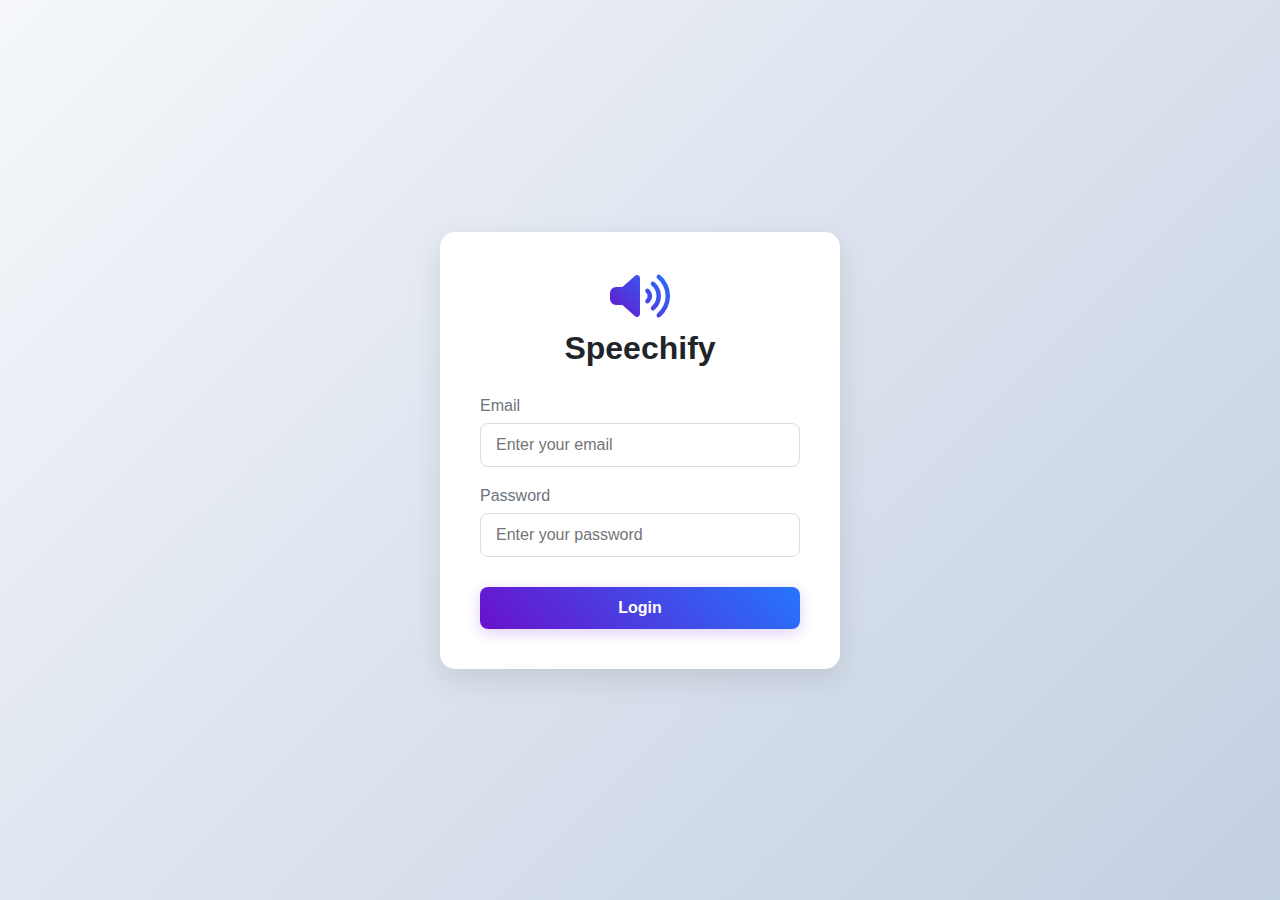
<file: index.html>
<!DOCTYPE html>
<html lang="en">
<head>
    <meta charset="UTF-8">
    <meta name="viewport" content="width=device-width, initial-scale=1.0">
    <title>Speechify | Login</title>
    <link rel="stylesheet" href="https://cdnjs.cloudflare.com/ajax/libs/font-awesome/6.4.0/css/all.min.css">
    <link rel="stylesheet" href="css/auth.css">
</head>
<body>
    <div class="login-container">
        <div class="logo">
            <i class="fas fa-volume-up"></i>
            <h1>Speechify</h1>
        </div>
        
        <form class="login-form">
            <div class="input-group">
                <label for="email">Email</label>
                <input type="email" id="email" placeholder="Enter your email" required>
            </div>
            
            <div class="input-group">
                <label for="password">Password</label>
                <input type="password" id="password" placeholder="Enter your password" required>
            </div>
            
            <button type="submit" class="login-btn">Login</button>
        </form>
    </div>

    <script src="js/auth.js"></script>
</body>
</html>
</file>
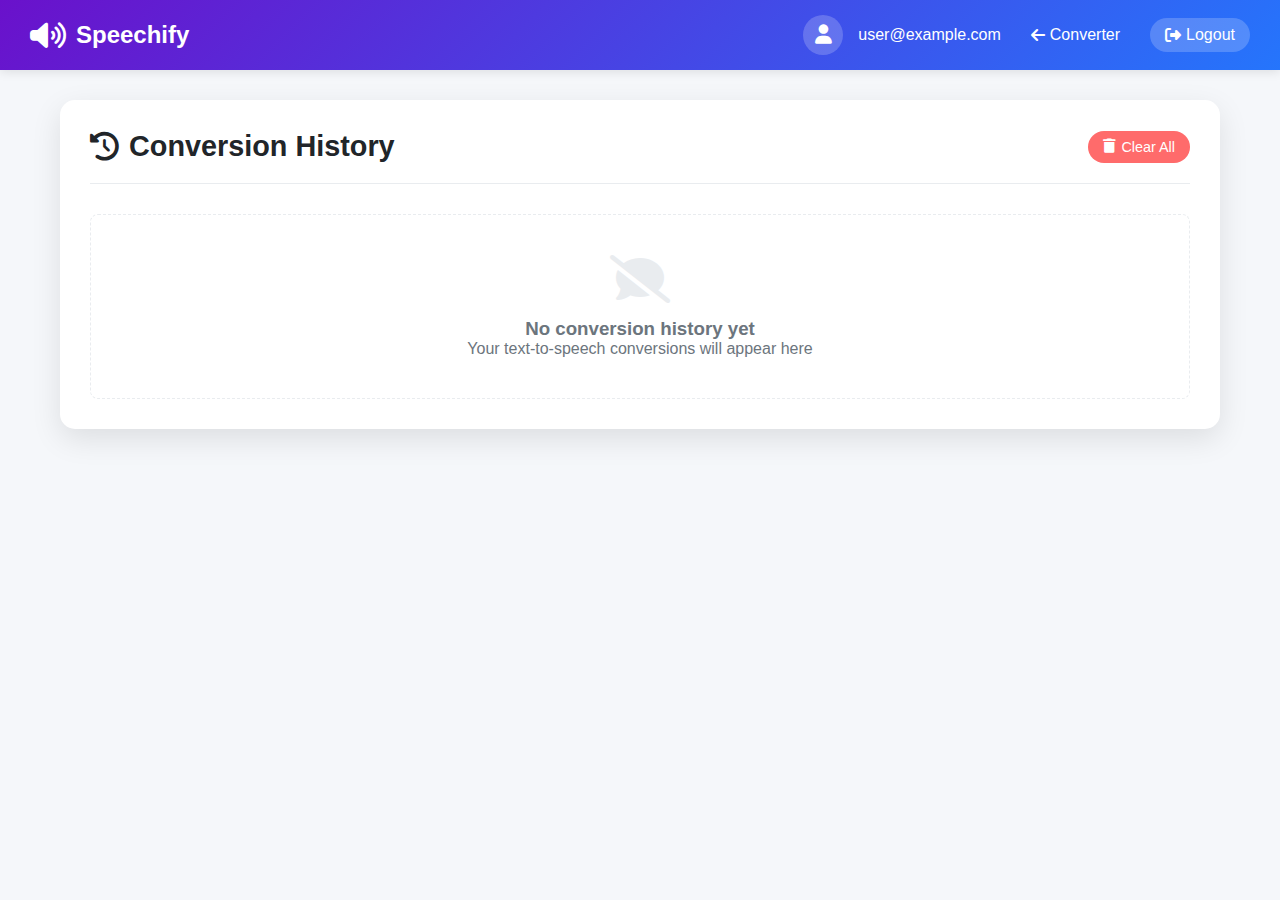
<file: history.html>
<!DOCTYPE html>
<html lang="en">
<head>
    <meta charset="UTF-8">
    <meta name="viewport" content="width=device-width, initial-scale=1.0">
    <title>Speechify | Conversion History</title>
    <link rel="stylesheet" href="https://cdnjs.cloudflare.com/ajax/libs/font-awesome/6.4.0/css/all.min.css">
    <link rel="stylesheet" href="css/history.css">
</head>
<body>
    <header>
        <div class="logo">
            <i class="fas fa-volume-up"></i>
            <h1>Speechify</h1>
        </div>
        
        <div class="user-menu">
            <div class="profile-icon" id="profile-icon">
                <i class="fas fa-user"></i>
            </div>
            <span class="user-email" id="user-email">user@example.com</span>
            <a href="tool.html" class="nav-link">
                <i class="fas fa-arrow-left"></i> Converter
            </a>
            <button class="logout-btn">
                <i class="fas fa-sign-out-alt"></i> Logout
            </button>
        </div>
    </header>
    
    <main>
        <div class="history-container">
            <div class="history-header">
                <h2><i class="fas fa-history"></i> Conversion History</h2>
                <button class="btn-clear" id="clear-all-btn">
                    <i class="fas fa-trash"></i> Clear All
                </button>
            </div>
            
            <ul class="history-list" id="history-list">
                <!-- History items will be inserted here by JavaScript -->
            </ul>
        </div>
    </main>

    <script src="js/history.js"></script>
</body>
</html>
</file>
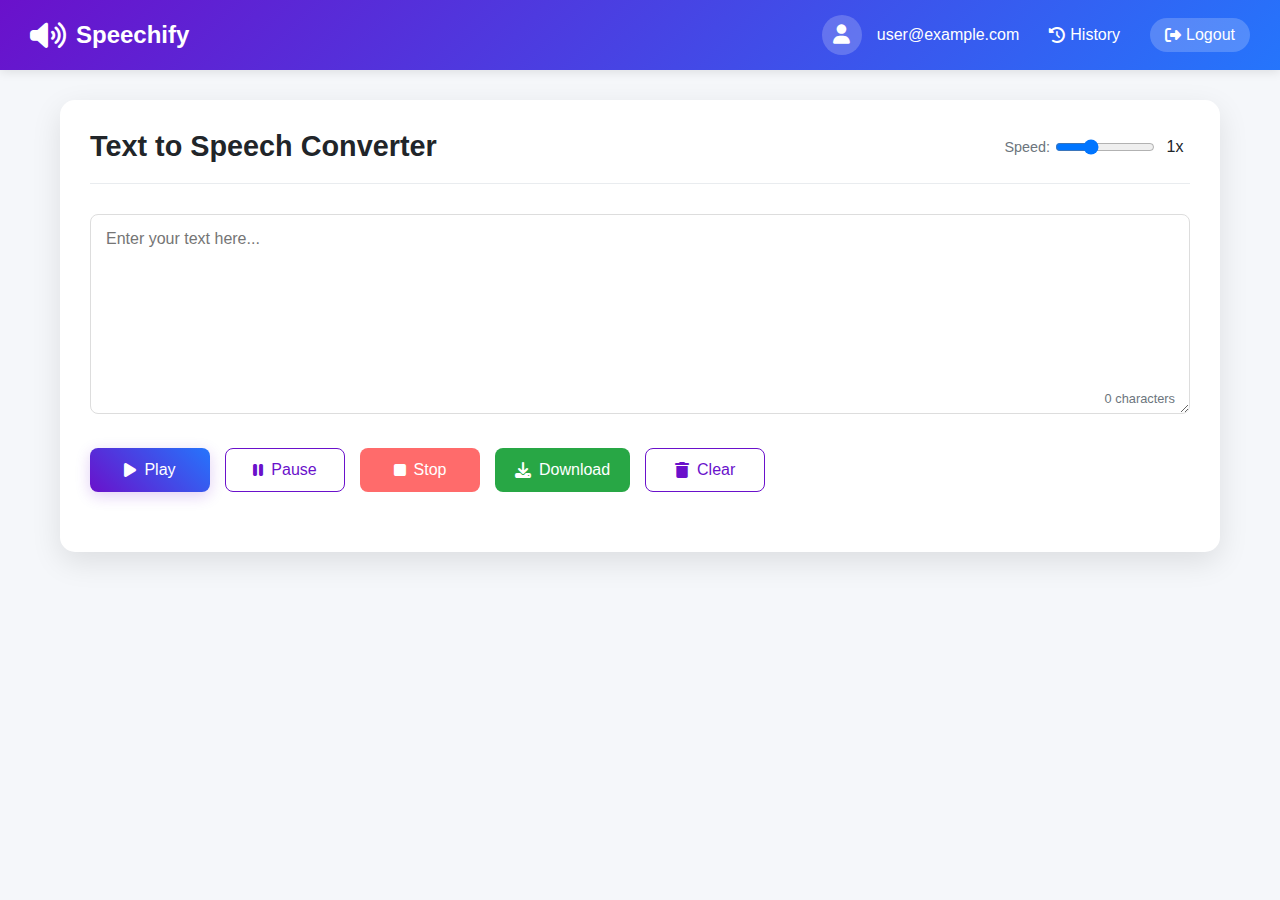
<file: tool.html>
<!DOCTYPE html>
<html lang="en">
<head>
    <meta charset="UTF-8">
    <meta name="viewport" content="width=device-width, initial-scale=1.0">
    <title>Speechify | Text to Speech Converter</title>
    <link rel="stylesheet" href="https://cdnjs.cloudflare.com/ajax/libs/font-awesome/6.4.0/css/all.min.css">
    <link rel="stylesheet" href="css/tool.css">
</head>
<body>
    <header>
        <div class="logo">
            <i class="fas fa-volume-up"></i>
            <h1>Speechify</h1>
        </div>
        
        <div class="user-menu">
            <div class="profile-icon" id="profile-icon">
                <i class="fas fa-user"></i>
            </div>
            <span class="user-email" id="user-email">user@example.com</span>
            <a href="history.html" class="nav-link">
                <i class="fas fa-history"></i> History
            </a>
            <button class="logout-btn">
                <i class="fas fa-sign-out-alt"></i> Logout
            </button>
        </div>
    </header>
    
    <main>
        <div class="tool-container">
            <div class="tool-header">
                <h2>Text to Speech Converter</h2>
                
                <div class="speed-control">
                    <label for="speed">Speed:</label>
                    <input type="range" id="speed" min="0.5" max="2" step="0.1" value="1">
                    <span class="speed-value" id="speed-value">1x</span>
                </div>
            </div>
            
            <div class="text-area-container">
                <textarea class="text-area" id="text-to-speech" placeholder="Enter your text here..."></textarea>
                <div class="char-count" id="char-count">0 characters</div>
            </div>
            
            <div class="action-buttons">
                <button class="btn btn-primary" id="play-btn">
                    <i class="fas fa-play"></i> Play
                </button>
                <button class="btn btn-secondary" id="pause-btn">
                    <i class="fas fa-pause"></i> Pause
                </button>
                <button class="btn btn-accent" id="stop-btn">
                    <i class="fas fa-stop"></i> Stop
                </button>
                <button class="btn btn-success" id="download-btn">
                    <i class="fas fa-download"></i> Download
                </button>
                <button class="btn btn-secondary" id="clear-btn">
                    <i class="fas fa-trash"></i> Clear
                </button>
            </div>
        </div>
    </main>

    <script src="js/tool.js"></script>
</body>
</html>
</file>
<file: css/auth.css>
:root {
    --primary: #6a11cb;
    --primary-dark: #4a0ba3;
    --secondary: #2575fc;
    --light: #f8f9fa;
    --dark: #212529;
    --gray: #6c757d;
}

* {
    margin: 0;
    padding: 0;
    box-sizing: border-box;
    font-family: 'Segoe UI', Tahoma, Geneva, Verdana, sans-serif;
}

body {
    background: linear-gradient(135deg, #f5f7fa 0%, #c3cfe2 100%);
    display: flex;
    justify-content: center;
    align-items: center;
    min-height: 100vh;
}

.login-container {
    background-color: white;
    border-radius: 15px;
    box-shadow: 0 10px 30px rgba(0, 0, 0, 0.1);
    width: 100%;
    max-width: 400px;
    padding: 40px;
    text-align: center;
    animation: fadeIn 0.5s ease-in-out;
}

@keyframes fadeIn {
    from { opacity: 0; transform: translateY(20px); }
    to { opacity: 1; transform: translateY(0); }
}

.logo {
    margin-bottom: 30px;
}

.logo i {
    font-size: 3rem;
    background: linear-gradient(45deg, var(--primary), var(--secondary));
    -webkit-background-clip: text;
    background-clip: text;
    color: transparent;
}

.logo h1 {
    color: var(--dark);
    margin-top: 10px;
    font-weight: 700;
}

.login-form .input-group {
    margin-bottom: 20px;
    text-align: left;
    position: relative;
}

.login-form label {
    display: block;
    margin-bottom: 8px;
    color: var(--gray);
    font-weight: 500;
}

.login-form input {
    width: 100%;
    padding: 12px 15px;
    border: 1px solid #ddd;
    border-radius: 8px;
    font-size: 1rem;
    transition: all 0.3s;
}

.login-form input:focus {
    outline: none;
    border-color: var(--primary);
    box-shadow: 0 0 0 3px rgba(106, 17, 203, 0.1);
}

.login-btn {
    background: linear-gradient(45deg, var(--primary), var(--secondary));
    color: white;
    border: none;
    padding: 12px;
    width: 100%;
    border-radius: 8px;
    font-size: 1rem;
    font-weight: 600;
    cursor: pointer;
    transition: all 0.3s;
    margin-top: 10px;
    box-shadow: 0 4px 15px rgba(106, 17, 203, 0.2);
}

.login-btn:hover {
    background: linear-gradient(45deg, var(--primary-dark), var(--secondary));
    transform: translateY(-2px);
    box-shadow: 0 6px 20px rgba(106, 17, 203, 0.3);
}
</file>
<file: css/history.css>
:root {
    --primary: #6a11cb;
    --primary-dark: #4a0ba3;
    --secondary: #2575fc;
    --accent: #ff6b6b;
    --light: #f8f9fa;
    --dark: #212529;
    --gray: #6c757d;
    --light-gray: #e9ecef;
}

* {
    margin: 0;
    padding: 0;
    box-sizing: border-box;
    font-family: 'Segoe UI', Tahoma, Geneva, Verdana, sans-serif;
}

body {
    background-color: #f5f7fa;
}

header {
    background: linear-gradient(135deg, var(--primary), var(--secondary));
    color: white;
    box-shadow: 0 2px 10px rgba(0, 0, 0, 0.1);
    padding: 15px 30px;
    display: flex;
    justify-content: space-between;
    align-items: center;
}

.logo {
    display: flex;
    align-items: center;
}

.logo i {
    font-size: 1.8rem;
    margin-right: 10px;
}

.logo h1 {
    font-weight: 700;
    font-size: 1.5rem;
}

.user-menu {
    display: flex;
    align-items: center;
    gap: 15px;
}

.profile-icon {
    width: 40px;
    height: 40px;
    border-radius: 50%;
    background: rgba(255, 255, 255, 0.2);
    color: white;
    display: flex;
    align-items: center;
    justify-content: center;
    font-size: 1.2rem;
}

.user-email {
    font-weight: 500;
    color: white;
}

.nav-link {
    color: white;
    text-decoration: none;
    display: flex;
    align-items: center;
    gap: 5px;
    padding: 8px 15px;
    border-radius: 20px;
    transition: all 0.3s;
}

.nav-link:hover {
    background: rgba(255, 255, 255, 0.2);
}

.logout-btn {
    background: rgba(255, 255, 255, 0.2);
    border: none;
    color: white;
    cursor: pointer;
    font-size: 1rem;
    padding: 8px 15px;
    border-radius: 20px;
    display: flex;
    align-items: center;
    gap: 5px;
    transition: all 0.3s;
}

.logout-btn:hover {
    background: rgba(255, 255, 255, 0.3);
}

main {
    max-width: 1200px;
    margin: 30px auto;
    padding: 0 20px;
}

.history-container {
    background-color: white;
    border-radius: 15px;
    box-shadow: 0 10px 30px rgba(0, 0, 0, 0.1);
    padding: 30px;
    animation: fadeIn 0.5s ease-in-out;
}

@keyframes fadeIn {
    from { opacity: 0; transform: translateY(20px); }
    to { opacity: 1; transform: translateY(0); }
}

.history-header {
    display: flex;
    justify-content: space-between;
    align-items: center;
    margin-bottom: 30px;
    border-bottom: 1px solid var(--light-gray);
    padding-bottom: 20px;
}

.history-header h2 {
    color: var(--dark);
    font-size: 1.8rem;
    display: flex;
    align-items: center;
    gap: 10px;
}

.btn-clear {
    background-color: var(--accent);
    color: white;
    border: none;
    padding: 8px 15px;
    border-radius: 20px;
    font-size: 0.9rem;
    cursor: pointer;
    display: flex;
    align-items: center;
    gap: 5px;
    transition: all 0.3s;
}

.btn-clear:hover {
    background-color: #ff5252;
}

.history-list {
    list-style: none;
}

.history-item {
    padding: 20px;
    border: 1px solid var(--light-gray);
    border-radius: 8px;
    margin-bottom: 15px;
    transition: all 0.3s;
}

.history-item:hover {
    border-color: var(--primary);
    box-shadow: 0 2px 10px rgba(106, 17, 203, 0.1);
}

.history-text {
    margin-bottom: 10px;
    color: var(--dark);
    line-height: 1.5;
}

.history-meta {
    display: flex;
    justify-content: space-between;
    align-items: center;
    color: var(--gray);
    font-size: 0.9rem;
    margin-bottom: 15px;
}

.history-actions {
    display: flex;
    gap: 10px;
}

.history-btn {
    padding: 8px 15px;
    border-radius: 20px;
    font-size: 0.9rem;
    cursor: pointer;
    transition: all 0.3s;
    display: flex;
    align-items: center;
    gap: 5px;
}

.btn-play {
    background: linear-gradient(45deg, var(--primary), var(--secondary));
    color: white;
    border: none;
}

.btn-play:hover {
    background: linear-gradient(45deg, var(--primary-dark), var(--secondary));
}

.btn-delete {
    background-color: white;
    color: var(--accent);
    border: 1px solid var(--accent);
}

.btn-delete:hover {
    background-color: #ffeeee;
}

.empty-history {
    text-align: center;
    color: var(--gray);
    padding: 40px 20px;
    border: 1px dashed var(--light-gray);
    border-radius: 8px;
}

.empty-history i {
    font-size: 3rem;
    margin-bottom: 15px;
    color: var(--light-gray);
}

@media (max-width: 768px) {
    .history-header {
        flex-direction: column;
        align-items: flex-start;
        gap: 15px;
    }
    
    .history-meta {
        flex-direction: column;
        align-items: flex-start;
        gap: 5px;
    }
    
    .history-actions {
        width: 100%;
        margin-top: 10px;
    }
    
    .history-btn {
        flex: 1;
        justify-content: center;
    }
    
    header {
        flex-direction: column;
        gap: 10px;
        text-align: center;
    }
    
    .user-menu {
        margin-top: 10px;
    }
}
</file>
<file: css/tool.css>
:root {
    --primary: #6a11cb;
    --primary-dark: #4a0ba3;
    --secondary: #2575fc;
    --accent: #ff6b6b;
    --light: #f8f9fa;
    --dark: #212529;
    --gray: #6c757d;
    --light-gray: #e9ecef;
    --success: #28a745;
}

* {
    margin: 0;
    padding: 0;
    box-sizing: border-box;
    font-family: 'Segoe UI', Tahoma, Geneva, Verdana, sans-serif;
}

body {
    background-color: #f5f7fa;
}

header {
    background: linear-gradient(135deg, var(--primary), var(--secondary));
    color: white;
    box-shadow: 0 2px 10px rgba(0, 0, 0, 0.1);
    padding: 15px 30px;
    display: flex;
    justify-content: space-between;
    align-items: center;
}

.logo {
    display: flex;
    align-items: center;
}

.logo i {
    font-size: 1.8rem;
    margin-right: 10px;
}

.logo h1 {
    font-weight: 700;
    font-size: 1.5rem;
}

.user-menu {
    display: flex;
    align-items: center;
    gap: 15px;
}

.profile-icon {
    width: 40px;
    height: 40px;
    border-radius: 50%;
    background: rgba(255, 255, 255, 0.2);
    color: white;
    display: flex;
    align-items: center;
    justify-content: center;
    font-size: 1.2rem;
}

.user-email {
    font-weight: 500;
    color: white;
}

.nav-link {
    color: white;
    text-decoration: none;
    display: flex;
    align-items: center;
    gap: 5px;
    padding: 8px 15px;
    border-radius: 20px;
    transition: all 0.3s;
}

.nav-link:hover {
    background: rgba(255, 255, 255, 0.2);
}

.logout-btn {
    background: rgba(255, 255, 255, 0.2);
    border: none;
    color: white;
    cursor: pointer;
    font-size: 1rem;
    padding: 8px 15px;
    border-radius: 20px;
    display: flex;
    align-items: center;
    gap: 5px;
    transition: all 0.3s;
}

.logout-btn:hover {
    background: rgba(255, 255, 255, 0.3);
}

main {
    max-width: 1200px;
    margin: 30px auto;
    padding: 0 20px;
}

.tool-container {
    background-color: white;
    border-radius: 15px;
    box-shadow: 0 10px 30px rgba(0, 0, 0, 0.1);
    padding: 30px;
    animation: fadeIn 0.5s ease-in-out;
}

@keyframes fadeIn {
    from { opacity: 0; transform: translateY(20px); }
    to { opacity: 1; transform: translateY(0); }
}

.tool-header {
    display: flex;
    justify-content: space-between;
    align-items: center;
    margin-bottom: 30px;
    border-bottom: 1px solid var(--light-gray);
    padding-bottom: 20px;
}

.tool-header h2 {
    color: var(--dark);
    font-size: 1.8rem;
}

.speed-control {
    display: flex;
    align-items: center;
    gap: 5px;
}

.speed-control label {
    color: var(--gray);
    font-size: 0.9rem;
}

.speed-control input[type="range"] {
    width: 100px;
}

.speed-value {
    min-width: 30px;
    text-align: center;
    color: var(--dark);
    font-weight: 500;
}

.text-area-container {
    margin-bottom: 30px;
    position: relative;
}

.text-area {
    width: 100%;
    min-height: 200px;
    padding: 15px;
    border: 1px solid #ddd;
    border-radius: 8px;
    font-size: 1rem;
    resize: vertical;
    transition: all 0.3s;
}

.text-area:focus {
    outline: none;
    border-color: var(--primary);
    box-shadow: 0 0 0 3px rgba(106, 17, 203, 0.1);
}

.char-count {
    position: absolute;
    bottom: 10px;
    right: 10px;
    font-size: 0.8rem;
    color: var(--gray);
    background: rgba(255, 255, 255, 0.8);
    padding: 2px 5px;
    border-radius: 3px;
}

.action-buttons {
    display: flex;
    gap: 15px;
    margin-bottom: 30px;
    flex-wrap: wrap;
}

.btn {
    padding: 12px 20px;
    border-radius: 8px;
    font-size: 1rem;
    font-weight: 500;
    cursor: pointer;
    transition: all 0.3s;
    display: flex;
    align-items: center;
    gap: 8px;
    min-width: 120px;
    justify-content: center;
}

.btn-primary {
    background: linear-gradient(45deg, var(--primary), var(--secondary));
    color: white;
    border: none;
    box-shadow: 0 4px 15px rgba(106, 17, 203, 0.2);
}

.btn-primary:hover {
    background: linear-gradient(45deg, var(--primary-dark), var(--secondary));
    transform: translateY(-2px);
    box-shadow: 0 6px 20px rgba(106, 17, 203, 0.3);
}

.btn-secondary {
    background-color: white;
    color: var(--primary);
    border: 1px solid var(--primary);
}

.btn-secondary:hover {
    background-color: var(--light);
}

.btn-accent {
    background-color: var(--accent);
    color: white;
    border: none;
}

.btn-accent:hover {
    background-color: #ff5252;
}

.btn-success {
    background-color: var(--success);
    color: white;
    border: none;
}

.btn-success:hover {
    background-color: #218838;
}

@media (max-width: 768px) {
    .tool-header {
        flex-direction: column;
        align-items: flex-start;
        gap: 15px;
    }
    
    .speed-control {
        width: 100%;
    }
    
    .speed-control input[type="range"] {
        flex: 1;
    }
    
    .action-buttons {
        flex-direction: column;
    }
    
    .btn {
        width: 100%;
    }
    
    header {
        flex-direction: column;
        gap: 10px;
        text-align: center;
    }
    
    .user-menu {
        margin-top: 10px;
    }
}
</file>
